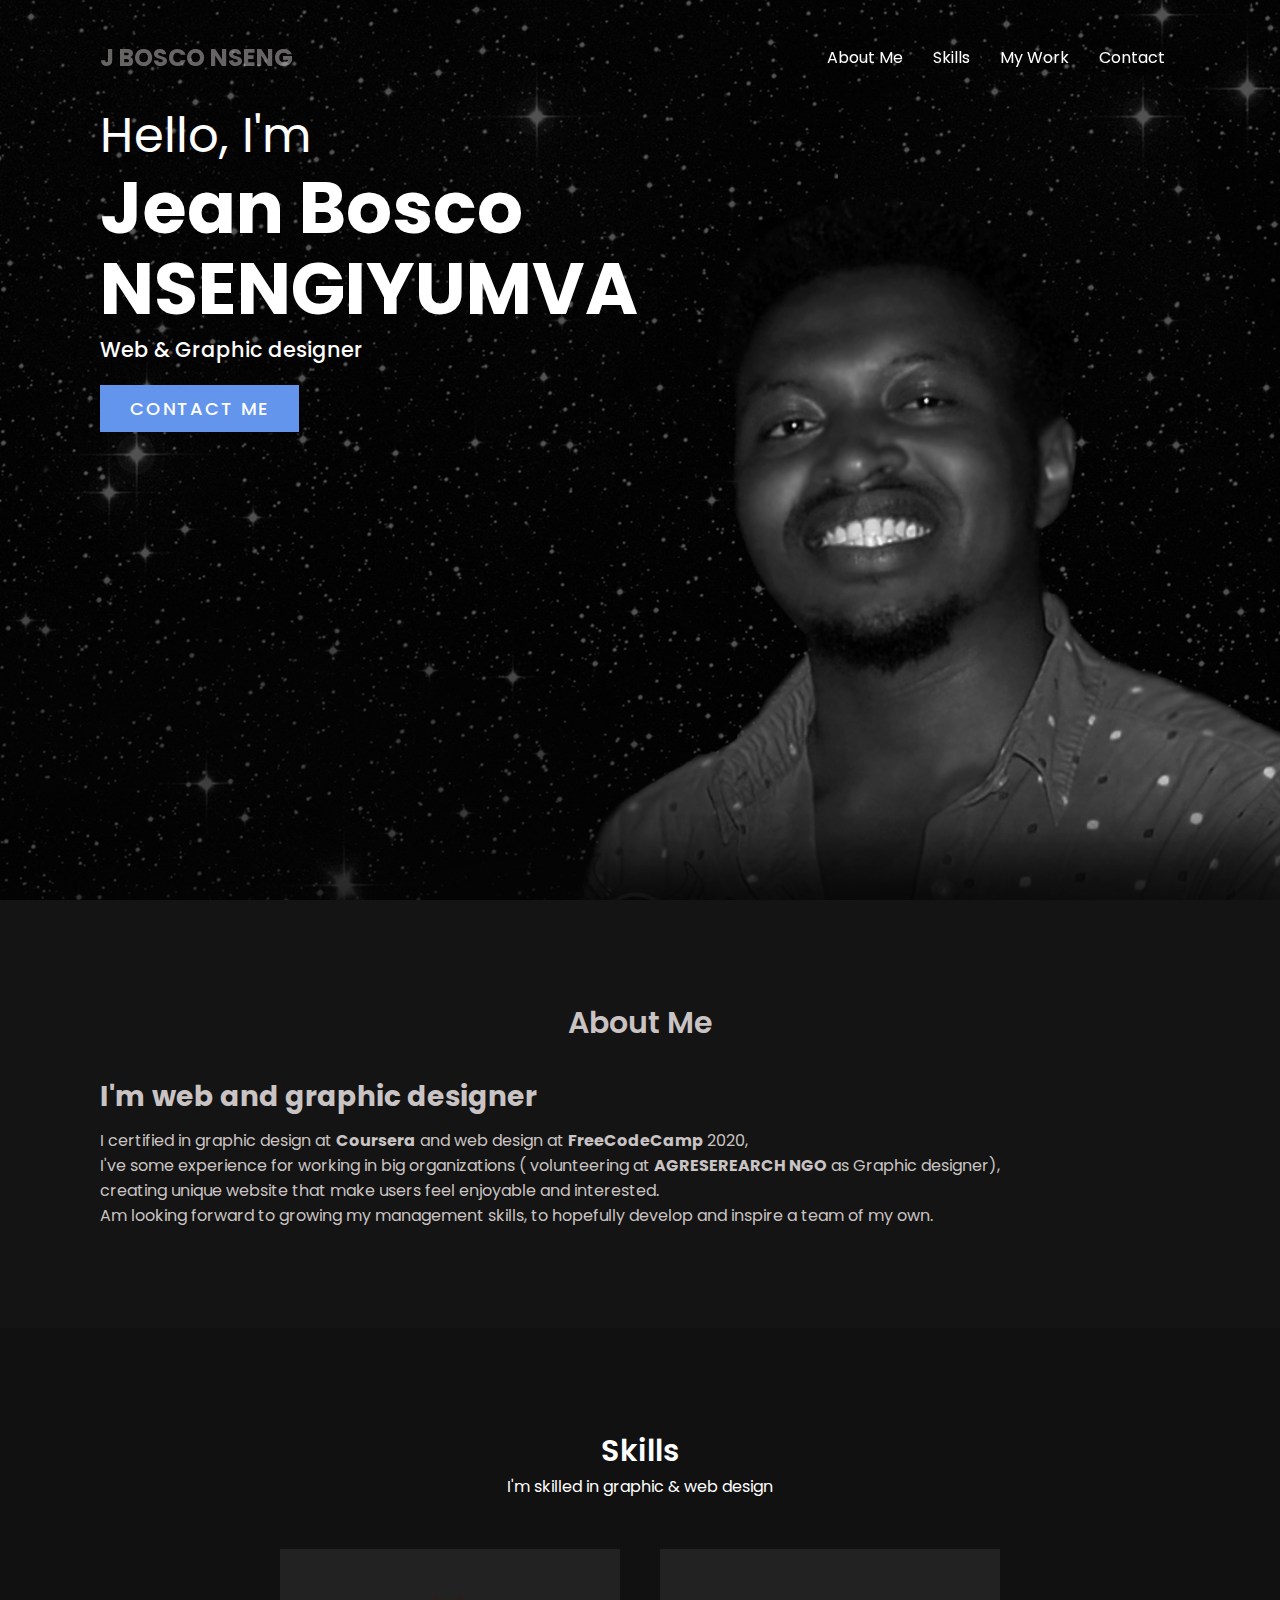
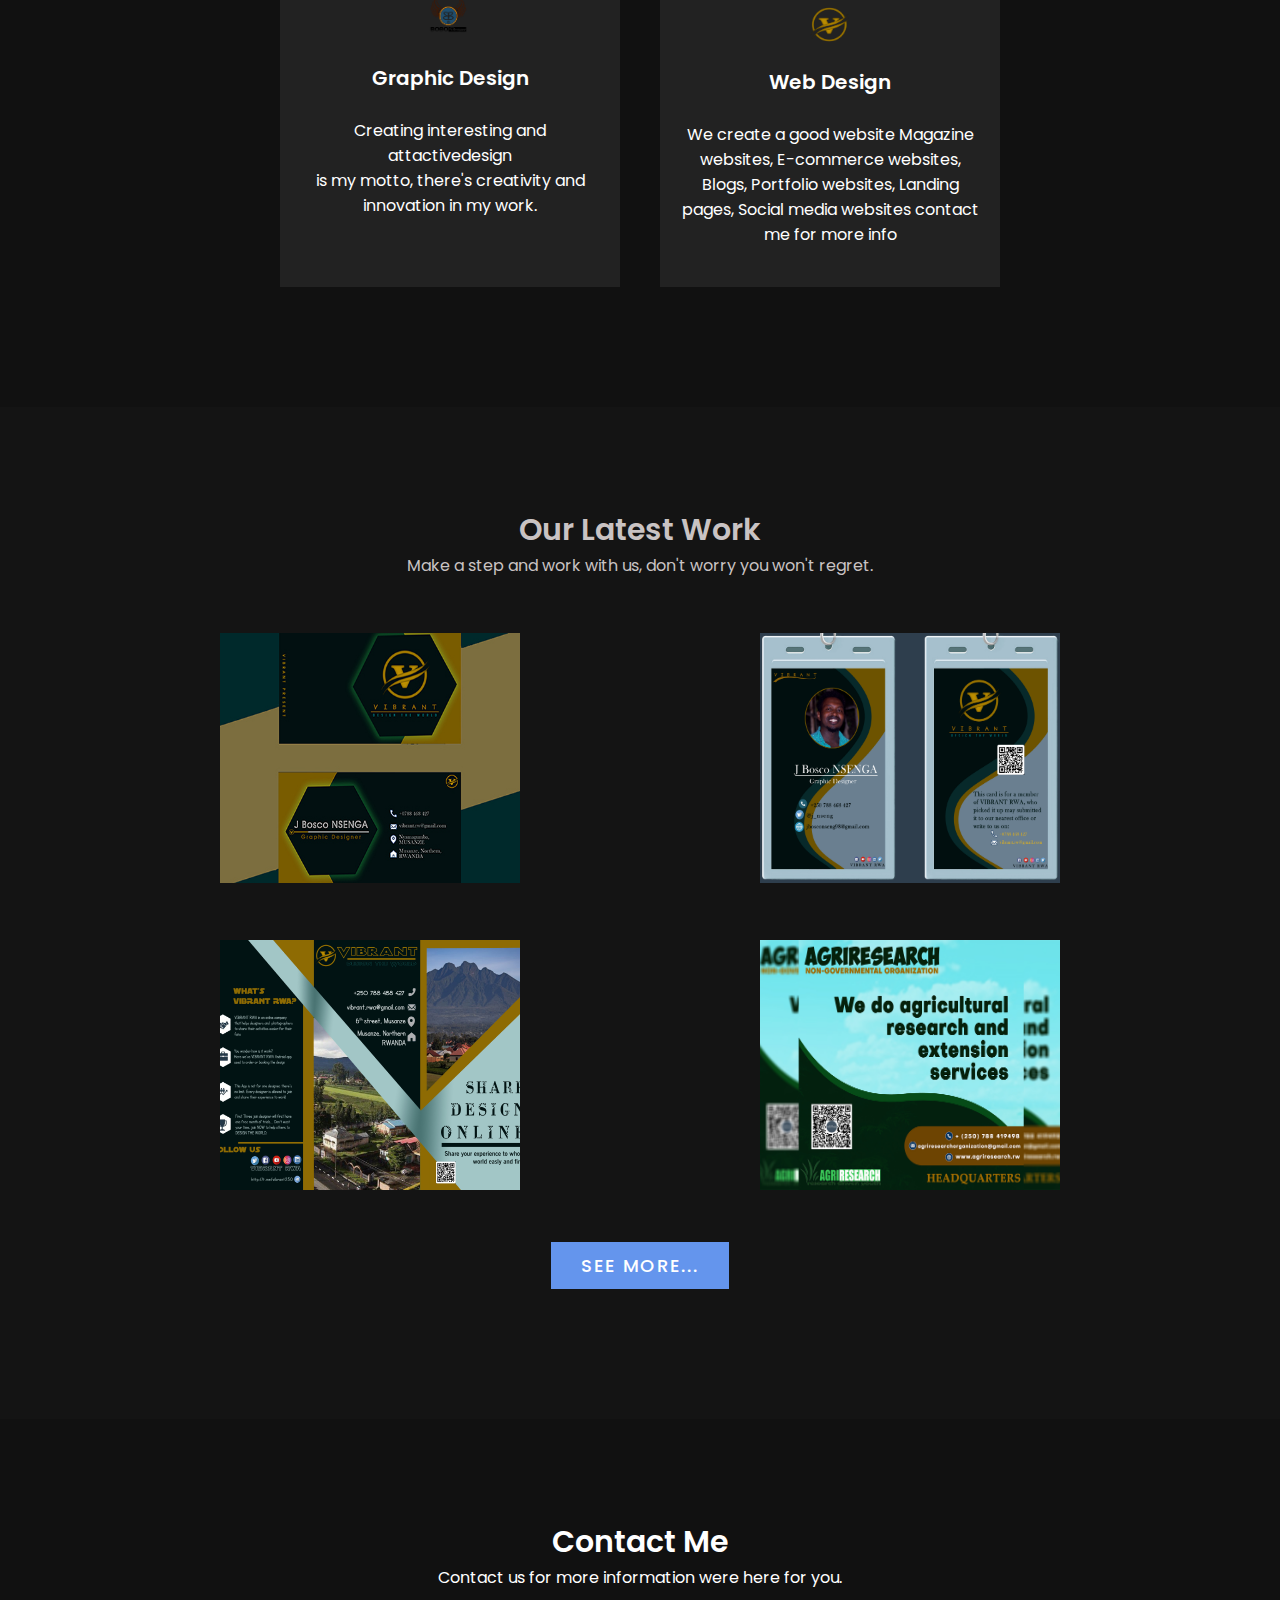
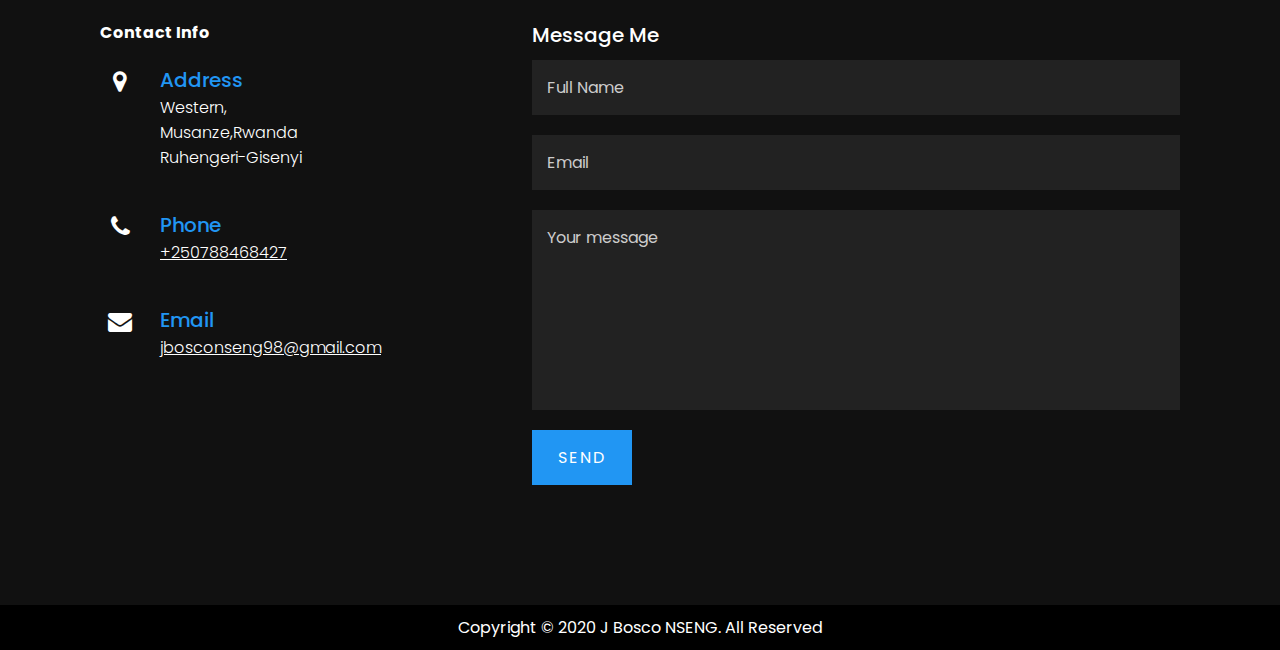
<file: index.html>
<!DOCTYPE html>
<html lang="en">
<head>
    <meta charset="UTF-8">
    <meta name="viewport" content="width=device-width, initial-scale=1.0">
    <link rel="stylesheet" href="https://stackpath.bootstrapcdn.com/font-awesome/4.7.0/css/font-awesome.min.css">
    <link rel="stylesheet" href="mystyle.css">
    <title>J Bosco Nseng</title>
</head>
<body style="background-color: #141414;">
    <header>
        <a href="#" class="logo" style="opacity: 50%;">J Bosco NSENG</a>
        <div class="toggle" onclick="toggleMenu()">Menu</div>
        <ul class="menu">
            <li><a href="#about" onclick="toggleMenu()">About Me</a></li>
            <li><a href="#skills" onclick="toggleMenu()">Skills</a></li>
            <li><a href="#work" onclick="toggleMenu()">My Work</a></li>
            <li><a href="#contact" onclick="toggleMenu()">Contact</a></li>
        </ul>
    </header>
  <section class="banner" id="home">
    <div class="textBx">
        <h2>Hello, I'm<br><span>Jean Bosco
        <br> NSENGIYUMVA</span></h2>
        <h3>Web & Graphic designer</h3>
        <a href="#contact" class="btn">Contact Me</a>
    </div>
  </section>
   <section class="about" id="about">
      <div class="heading">
          <h2 style="color:#c9c3c3;">About Me</h2>
      </div>
      <div class="content">
          <div style="color: #c9c3c3;" class="contentBx">
              <h3>I'm web and graphic designer</h3>
              <p>I certified in graphic design at <b>Coursera</b> and web design at <b>FreeCodeCamp</b> 2020,<br>
               I've some experience for working in big organizations ( volunteering at <b>AGRESEREARCH NGO</b> as Graphic designer),<br>creating unique website 
                that make users feel enjoyable and interested. <br>Am looking forward to growing my management skills,
                to hopefully develop and inspire a team of my own.
                </p>
          </div>
      </div>
   </section>
   <section class="service" id="skills">
    <div class="heading white">
        <h2>Skills</h2>
        <p>I'm skilled in graphic & web design</p>
    </div>
    <div class="content">
        <div class="servicesBx">
            <img src="logo.png">
            <h2>Graphic Design </h2>
             <br>
            <p>Creating interesting and attactivedesign <br>is my motto,
               there's creativity and innovation in my work.</p>
        </div>
        <div class="servicesBx">
            <img src="Official.png">
            <h2>Web Design</h2>
            <br>
            <p> We create a good website Magazine websites, E-commerce websites, Blogs, Portfolio websites, 
                Landing pages,  Social media websites contact me for more info</p>
        </div>
 
    </div>
   </section>
   <section class="work" id="work">
    <div class="heading" style="color: #c9c3c3">
        <h2>Our Latest Work</h2>
        <p>Make a step and work with us, don't worry you won't regret.</p>
    </div>
    <div class="content" align="center">
        <div class="workBx">
            <img style="width: 300px; height: 250px;" src="BCard2.jpg" >
        </div>
        <div class="workBx">
            <img style="width: 300px; height: 250px;" src="Idtemplate.jpg" >
        </div>
        <div class="workBx">
            <img style="width: 300px; height: 250px;" src="Brochure.jpg" >
        </div>
        <div class="workBx">
            <img style="width: 300px; height: 250px;" src="Final.jpg" >
        </div>
    </div>
    <div class="heading">
        <a href="more.html" class="btn" target="">See more...</a>
    </div>
   </section>
   
   <section class="contacts" id="contact">
    <div class="heading white">
        <h2>Contact Me</h2>
        <p>Contact us for more information were here for you.</p>
    </div>
    <div class="content">
        <div class="contactInfo">
            <p style="color: #fff;"><strong>Contact Info</strong></p>
            <div class="contactInfoBx">
              <div class="box">
                    
                <div class="icon">
                    <i class="fa fa-map-marker" aria-hidden="true"></i>
                </div>
                <div class="text">
                    <h3>Address</h3>
                    <p>Western,<br>Musanze,Rwanda<br>Ruhengeri-Gisenyi</p>
                </div>
              </div>
              <div class="box">
                <div class="icon">
                    <i class="fa fa-phone" aria-hidden="true"></i>
                </div>
                <div class="text">
                    <h3>Phone</h3>
                    <p><a style="color: #fff;" href="tel:+250788468427" target="_blank"> +250788468427</a></p>
                </div>
              </div>
              <div class="box">
                <div class="icon">
                    <i class="fa fa-envelope" aria-hidden="true"></i>
                </div>
                <div class="text">
                    <h3>Email</h3>
                    <p><a style="color: #fff;" href="mailto:jbosconseng98@gmail.com" target="_blank"> jbosconseng98@gmail.com</a></p>
                </div>

              </div>
            </div>
        </div>
        <div class="formBx">
            <form>
                <h3>Message Me</h3>
                <input type="text" name="" placeholder="Full Name">
                <input type="email" name="" placeholder="Email">
                <textarea placeholder="Your message"></textarea>
                <input type="submit" value="Send">
            </form>
        </div>
    </div>
   </section>
   <div class="copyright">
       <p>Copyright &copy; 2020 J Bosco NSENG. All Reserved</p>
   </div>
   <script type="text/javascript">
   window.addEventListener('scroll', function(){
       var header = document.querySelector('header');
       header.classList.toggle('sticky', window.scrollY > 0);
   })
   function toggleMenu(){
   var menuToggle = document.querySelector('.toggle');
   var menu = document.querySelector('.menu');
   menuToggle.classList.toggle('active');
   menu.classList.toggle('active');
   }
</script>
</body>
</html>
</file>
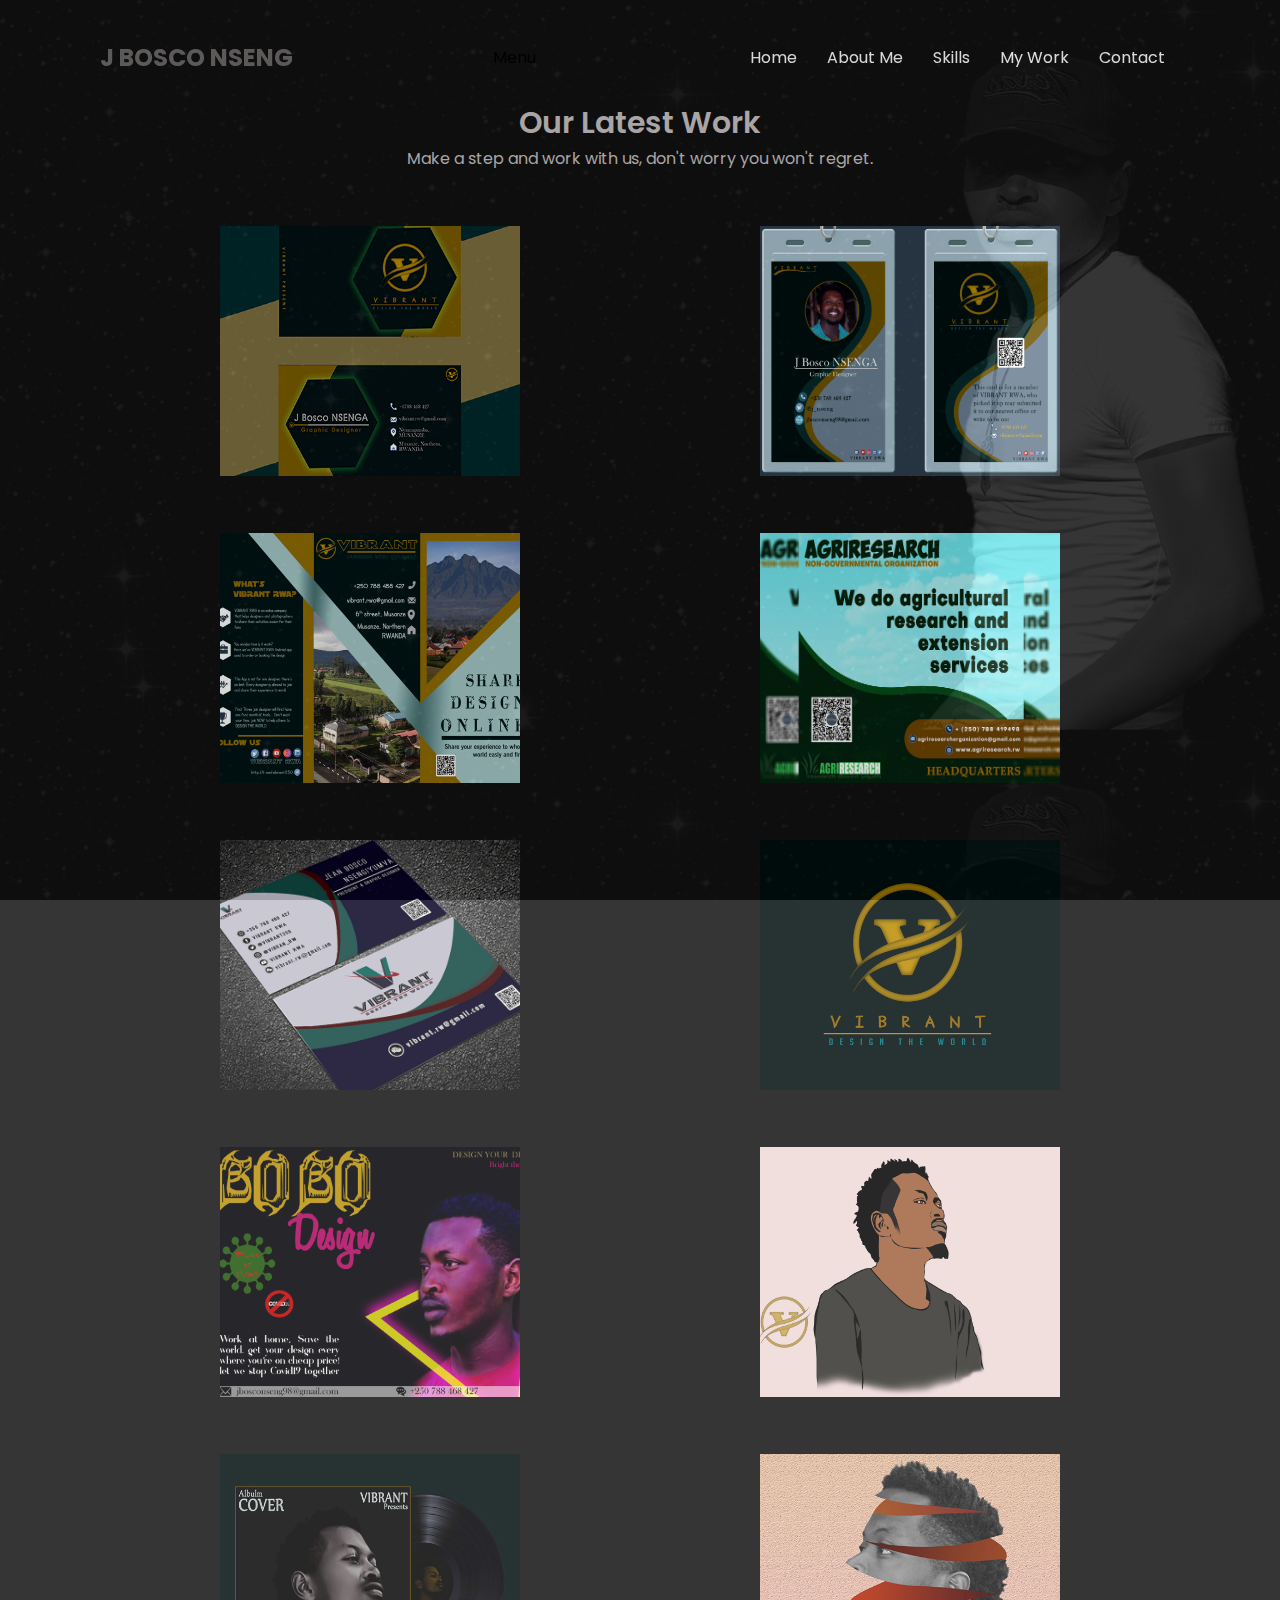
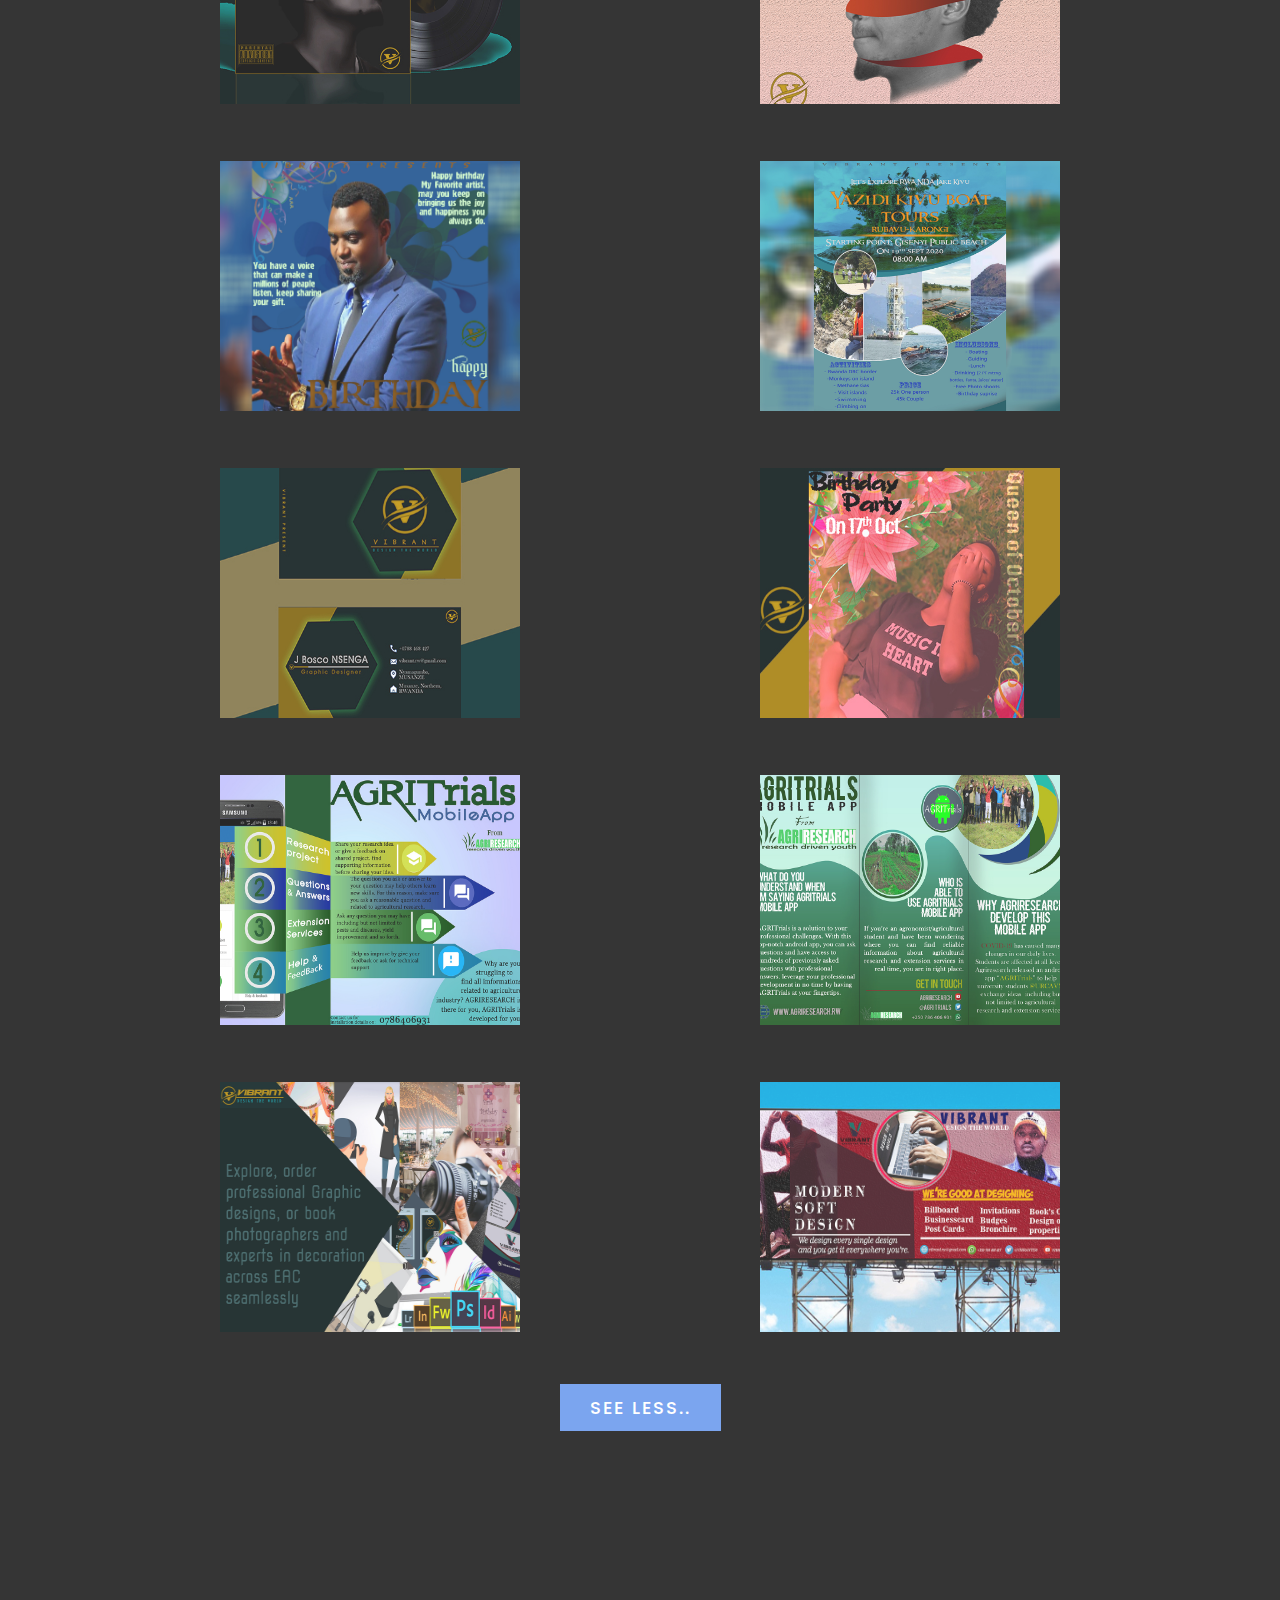
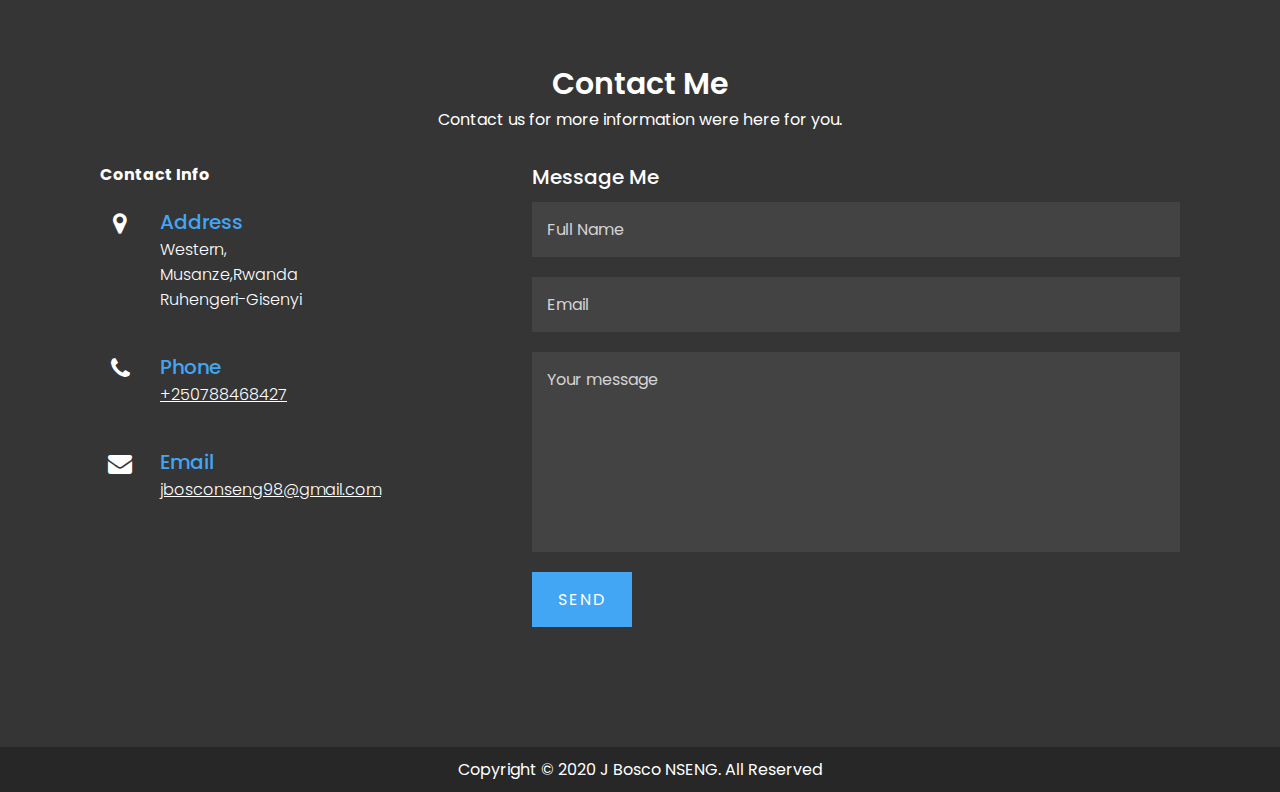
<file: more.html>
<!DOCTYPE html>
<html lang="en">
<head>
    <meta charset="UTF-8">
    <meta name="viewport" content="width=device-width, initial-scale=1.0">
    <link rel="stylesheet" href="https://stackpath.bootstrapcdn.com/font-awesome/4.7.0/css/font-awesome.min.css">
    <link rel="stylesheet" href="mystyle.css">
    <title>More work</title>
</head>  

<body class="bground">
      <header>
        <a href="#" class="logo" style="opacity: 50%;">J Bosco NSENG</a>
        <div class="toggle" onclick="toggleMenu()">Menu</div>
        <ul class="menu">
          <li><a href="index.html" onclick="toggleMenu()">Home</a></li>
            <li><a href="index.html#about" onclick="toggleMenu()">About Me</a></li>
            <li><a href="index.html#skills" onclick="toggleMenu()">Skills</a></li>
            <li><a href="index.html#work" onclick="toggleMenu()">My Work</a></li>
            <li><a href="#contact" onclick="toggleMenu()">Contact</a></li>
        </ul>
    </header>
 <section class="work" id="work" style="background-color: #111;">
    <div class="heading" style="color: #c9c3c3">
        <h2>Our Latest Work</h2>
        <p>Make a step and work with us, don't worry you won't regret.</p>
    </div>
    <div class="content" align="center">
        <div class="workBx">
            <img style="width: 300px; height: 250px;" src="BCard2.jpg" >

        </div>
        <div class="workBx">
            <img style="width: 300px; height: 250px;" src="Idtemplate.jpg" >
        </div>
        <div class="workBx">
            <img style="width: 300px; height: 250px;" src="Brochure.jpg" >
        </div>
        <div class="workBx">
            <img style="width: 300px; height: 250px;" src="Final.jpg" >
        </div>
          <div class="workBx">
            <img style="width: 300px; height: 250px;" src="Cardtamplete.jpg" >
        </div>
        <div class="workBx">
            <img style="width: 300px; height: 250px;" src="Official_Logo.jpg" >
        </div>
        <div class="workBx">
            <img style="width: 300px; height: 250px;" src="Recovered.jpg" >
        </div>
        <div class="workBx">
            <img style="width: 300px; height: 250px;" src="DSC_11281.jpg" >
        </div>
          <div class="workBx">
            <img style="width: 300px; height: 250px;" src="BoBo.jpg" >
        </div>
        <div class="workBx">
            <img style="width: 300px; height: 250px;" src="face.jpg" >
        </div>
        <div class="workBx">
            <img style="width: 300px; height: 250px;" src="Kitoko.jpg" >
        </div>
        <div class="workBx">
            <img style="width: 300px; height: 250px;" src="Yazid.jpg" >
        </div>
          <div class="workBx">
            <img style="width: 300px; height: 250px;" src="BCard2.jpg" >
        </div>
        <div class="workBx">
            <img style="width: 300px; height: 250px;" src="nelly.jpg" >
        </div>
        <div class="workBx">
            <img style="width: 300px; height: 250px;" src="AgriTrials-Recovered.jpg" >
        </div>
        <div class="workBx">
            <img style="width: 300px; height: 250px;" src="Bronchire.jpg" >
        </div>
                <div class="workBx">
            <img style="width: 300px; height: 250px;" src="cover_black.jpg" >
        </div>
        <div class="workBx">
            <img style="width: 300px; height: 250px;" src="Billboard.jpg" >
        </div>
    </div>
  <div class="heading">
        <a href="index.html#work" class="btn" target="">See less..</a>
    </div>
   </section>
   
   <section class="contacts" id="contact">
    <div class="heading white">
        <h2>Contact Me</h2>
        <p>Contact us for more information were here for you.</p>
    </div>
    <div class="content">
        <div class="contactInfo">
            <p style="color: #fff;"><strong>Contact Info</strong></p>
            <div class="contactInfoBx">
              <div class="box">
                    
                <div class="icon">
                    <i class="fa fa-map-marker" aria-hidden="true"></i>
                </div>
                <div class="text">
                    <h3>Address</h3>
                    <p>Western,<br>Musanze,Rwanda<br>Ruhengeri-Gisenyi</p>
                </div>
              </div>
              <div class="box">
                <div class="icon">
                    <i class="fa fa-phone" aria-hidden="true"></i>
                </div>
                <div class="text">
                    <h3>Phone</h3>
                    <p><a style="color: #fff;" href="tel:+250788468427" target="_blank"> +250788468427</a></p>
                </div>
              </div>
              <div class="box">
                <div class="icon">
                    <i class="fa fa-envelope" aria-hidden="true"></i>
                </div>
                <div class="text">
                    <h3>Email</h3>
                    <p><a style="color: #fff;" href="mailto:jbosconseng98@gmail.com" target="_blank"> jbosconseng98@gmail.com</a></p>
                </div>

              </div>
            </div>
        </div>
        <div class="formBx">
            <form>
                <h3>Message Me</h3>
                <input type="text" name="" placeholder="Full Name">
                <input type="email" name="" placeholder="Email">
                <textarea placeholder="Your message"></textarea>
                <input type="submit" value="Send">
            </form>
        </div>
    </div>
   </section><div class="copyright">
       <p>Copyright &copy; 2020 J Bosco NSENG. All Reserved</p>
   </div>
   <script type="text/javascript">
   window.addEventListener('scroll', function(){
       var header = document.querySelector('header');
       header.classList.toggle('sticky', window.scrollY > 0);
   })
   function toggleMenu(){
   var menuToggle = document.querySelector('.toggle');
   var menu = document.querySelector('.menu');
   menuToggle.classList.toggle('active');
   menu.classList.toggle('active');
   }
</script>
</body>
</html>
</file>
<file: mystyle.css>
@import url('http://fonts.googleapis.com/css?family=poppins:200,300,400,500,600,700,800,900&display=swap');

*{
    margin: 0;
    padding: 0;
    box-sizing: border-box;
    font-family: 'poppins', sans-serif;
    scroll-behavior: smooth;
}
section{
    padding: 100px;
}
 .bground{
        background-image: url(Wallpaper.jpg);
        background-attachment: fixed;
        background-repeat: ;
        background-size: 100%;
        opacity: 85%;
    }
.banner{
    position: relative;
    min-height: 100vh;
    background: url('Wallpaper1.jpg');
    background-size: cover;
    background-position: right;
    display: flex;
    justify-content: space-between;
    align-items: right;
}

.banner h2{
    font-size: 3em;
    color: #fff;
    font-weight: 400;
    line-height: 1.5em;
}
.banner h2 span{
    font-size: 1.5em;
    font-weight: 700;
}
.banner h3{
    font-size: 1.3em;
    color: #fff;
    font-weight: 500;
}
.btn{
    position: relative;
    background: cornflowerblue;
    display: inline-block;
    color: #fff;
    margin-top: 20px;
    padding: 10px 30px;
    font-size: 18px;
    text-decoration: none;
    text-transform: uppercase;
    letter-spacing: 2px;
    font-weight: 500;
}
header{
    position: fixed;
    top: 0;
    left: 0;
    width: 100%;
    padding: 40px 100px;
    z-index: 1000;
    display: flex;
    justify-content: space-between;
    align-items: center;
    transition: 0.5s;
}
header.sticky{
    background: #fff;
    padding: 20px 100px;
    box-shadow: 0 5px 20px rgba(0,0,0,0.1);
}
header .logo{
color: #c9c3c3;
font-size: 24px;
text-transform: uppercase;
text-decoration: none;
font-weight: 700;
letter-spacing: 0px;
opacity: 70%;
}
header.sticky .logo{
    color: #011;
}
 
header ul{
    display: flex;
    position: relative;
}
header ul li{
    position: relative;
    list-style: none;
}
header ul li a{
    position: relative;
    display: inline-block;
    margin: 0 15px;
    color: #fff;
    text-decoration: none;
}
header.sticky ul li a{
    color: #111;
}
.heading h2{
    font-weight: 600;
    font-size: 30px;
}
.heading{
    width: 100%;
    text-align: center;
    margin-bottom: 30px;
    color:#c9c3c3;
}
.content{
    color: #c9c3c3;
    display: flex;
    justify-content: ;
}
.contentBx{
    padding-right: 20px;
}
.contentBx h3{
font-size: 28px;
margin-bottom: 10px;
}
.w50{
    min-width: 50%;
}
img{
    max-width: 100%;
}
.service{
    background: #111;
}
.heading.white{
    color: #fff;
}
.service .content{
    display: flex;
    justify-content: center;
    flex-wrap: wrap;
    flex-direction: row;
}
.service .content .servicesBx{
    padding: 40px 20px;
    background: #222;
    color: #fff;
    max-width: 340px;
    margin: 20px;
    text-align: center;
    transition: 0.5s;
}
.service .content .servicesBx:hover{
    background: #2196f3;

}
.service .content .servicesBx img{
    max-width: 100px;
    filter: ;
}
.service .content .servicesBx h2{
    font-size: 20px;
    font-weight: 600;
}
.work .content{
    display: flex;
    justify-content: center;
    flex-wrap: wrap;
    flex-direction: row
}
.work .content .workBx{
    width: 50%;
    padding: 25px;
}
.work .content .workBx img{
    max-width: 100%;

}

.contacts{
    background: #111;
}
.formBx{
    min-width: 60%;
}
.formBx form{
    display: flex;
    flex-direction: column;
}
.formBx form h3, .contactInfo h3{
    color: #fff;
    font-size: 20px;
    font-weight: 500;
    margin-bottom: 10px;
}

.formBx form input,
.formBx form  textarea{
    margin-bottom: 20px;
    padding: 15px;
    font-size: 16px;
    color: #fff;
    border: none;
    resize: none;
    outline: none;
    background: #222;
}
.formBx form  textarea{
    min-height: 200px;
}
.formBx form input::placeholder,
.formBx form  textarea::placeholder{
    color: #ccc;
}
.formBx form input[type='submit']{
    max-width: 100px;
    background: #2196f3;
    cursor: pointer;
    text-transform: uppercase;
    letter-spacing: 2px;
}
.contactInfo{
    min-width: 40%;
}
.contactInfoBx{
    position: relative;

}
.contactInfoBx .box{
    position: relative;
    padding: 20px 0;
    display: flex;
}
.contactInfoBx .box .icon{
    min-width: 40px;
    padding-top: 4px;
    color: #fff;
    display: flex;
    justify-content: center;
    align-content: flex-start;
    font-size: 24px;
}
.contactInfoBx .box .text{
    display: flex;
    margin-left: 20px;
    font-size: 16px;
    color: #fff;
    flex-direction: column;
    font-weight: 300;
}
.contactInfoBx .box .text h3{
    font-weight: 500;
    color: #2196f3;
    margin-bottom: 0;
}
.copyright{
    background: #000;
    color: #fff;
    text-align: center;
    padding: 10px;
}


/*-------------------------responsive-----------------------------*/
@media(max-width: 991px){
    header,
    header.sticky{
    padding: 20px 100px;
    z-index: 1000;
    }
    .menu{
        position: fixed;
        top: 75px;
        left: -100%;
        display: block;
        padding: 100px 50px;
        text-align: center;
        width: 100%;
        height: 100vh;
        background: #fff;
        transition: 0.5s;
        z-index: 999;
        border-top: 1px solid rgba(0,0,0,0.2);

    }
    .menu.active{
        left: 0;
    }
    
    header ul li a{
        color: #111;
        font-size: 24px;
        margin: 10px;
    }
    .toggle{
        width: 40px;
        height: 40px;
        background: url('menu.PNG');
        background-position: center;
        background-repeat: no-repeat;
        background-size: 35px;
        cursor: pointer;
        color: white;
        background: black;
    }
    .toggle.active{
        color:white;
        background:black;
        background: url('close.PNG');
        background-position: center;
        background-repeat: no-repeat;
        background-size: 25px;
        cursor: pointer;
    }
    header.sticky.toggle{
        filter: invert(1);
    }
    section{
        padding: 100px 50px;
    }
    .banner{
        padding: 150px 50px 100px;
    }
    .banner h2{
        font-size: 1.5em;
    }
    .banner h3{
        font-size: 1em;
    }
    .btn{
        margin-top: 10px;
        padding: 10px 20px;
        font-size: 16px;
    }
    .heading h2{
        font-size: 24px;
    }
    .contentBx h3{
        font-size:20px ;
    }
    .content{
        flex-direction: column;
    }
    .w50{
        margin-bottom: 20px;
    }
    .service .content .servicesBx{
        margin: 10px;
    }
    .work .content .workBx{
        width: 100%;
        padding: 10px;
    }
    
    .contactInfo{
        margin: 20px 0;
    }
}
@media(max-width: 600px){
    header,
    header.sticky{
    padding: 20px 20px;
    }
    .banner{
        padding: 150px 20px 100px;
    }
    section{
        padding: 100px 20px;
    }
}
</file>
